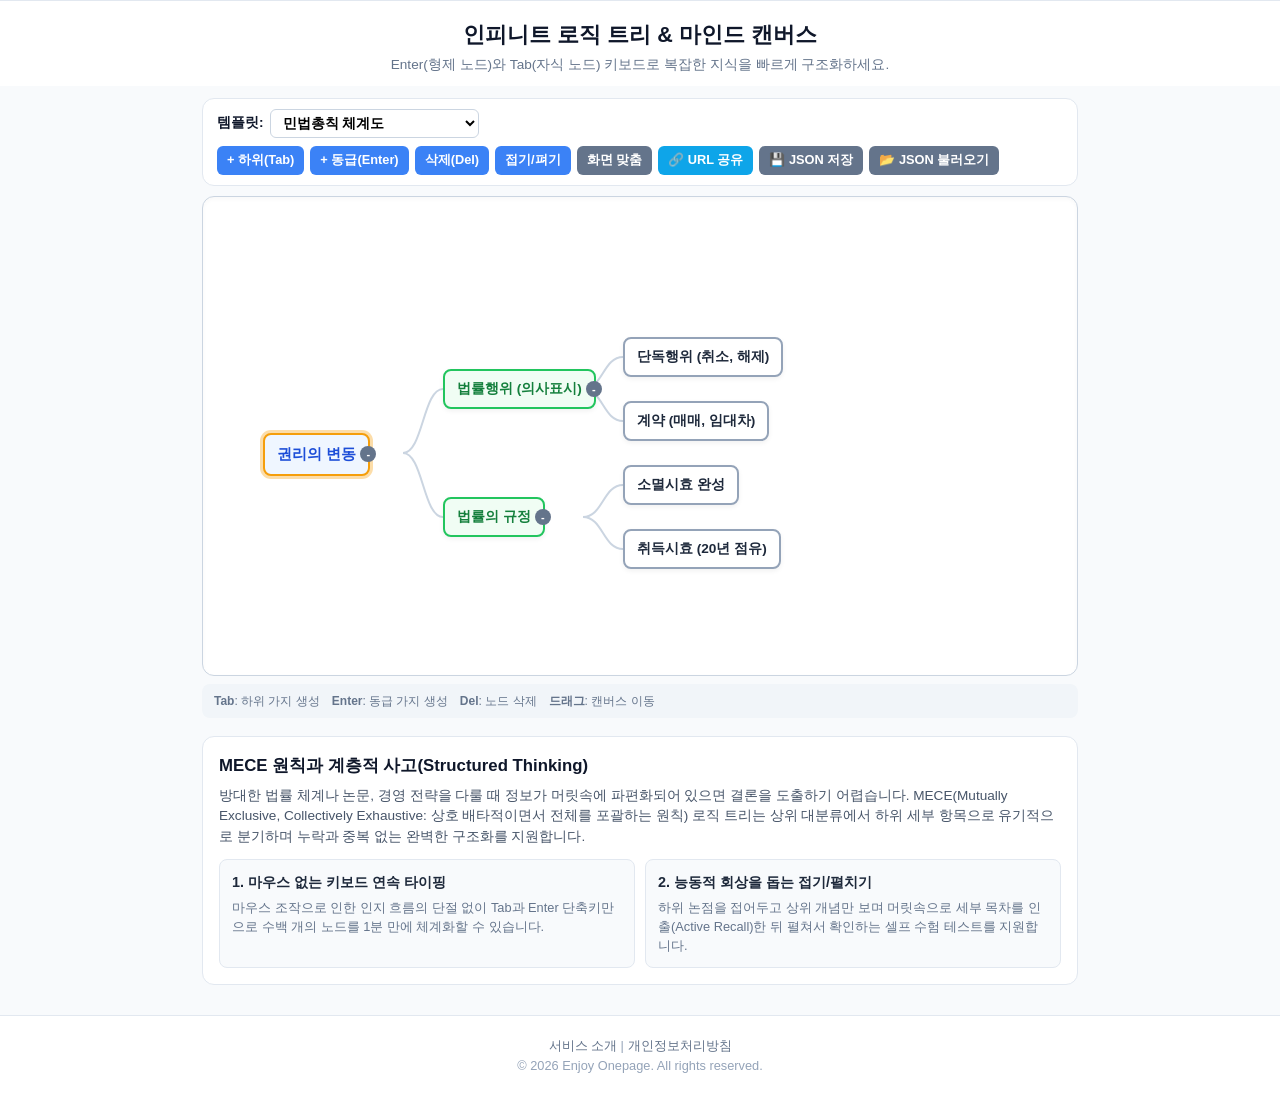
<file: index.html>
<!DOCTYPE html>
<html lang="ko">
<head>
  <meta charset="UTF-8">
  <meta name="robots" content="noindex, follow">
  <meta name="viewport" content="width=device-width, initial-scale=1.0">
  <title>인피니트 로직 트리 & 마인드 캔버스 - 키보드 기반 사고 구조화</title>
  <meta name="description" content="Enter와 Tab 키만으로 계층적 MECE 로직 트리와 마인드맵을 무한 캔버스 위에 고속으로 전개하고 셀프 인출 테스트를 수행하는 사고 정리 도구입니다.">
  <meta name="site-status" content="published">
  <link rel="canonical" href="https://mind-logic-canvas.enjoy-onepage.com/">
  <link rel="manifest" href="manifest.json">
  <link rel="stylesheet" href="style.css">
  <script async src="https://pagead2.googlesyndication.com/pagead/js/adsbygoogle.js?client=ca-pub-1644781424103135" crossorigin="anonymous"></script>
</head>
<body>
  <aside class="ad-top-wrapper" aria-label="광고 영역">
    <div class="ad-top-box">
      <ins class="adsbygoogle"
           style="display:block; max-height:90px;"
           data-ad-client="ca-pub-1644781424103135"
           data-ad-slot="3824727725"
           data-ad-format="horizontal"
           data-full-width-responsive="false"></ins>
      <script>(adsbygoogle = window.adsbygoogle || []).push({});</script>
    </div>
  </aside>

  <header class="app-header">
    <h1 class="app-title">인피니트 로직 트리 & 마인드 캔버스</h1>
    <p class="app-desc">Enter(형제 노드)와 Tab(자식 노드) 키보드로 복잡한 지식을 빠르게 구조화하세요.</p>
  </header>

  <main class="main-container">
    <div class="toolbar">
      <div class="template-select-box">
        <label for="templateSelect">템플릿:</label>
        <select id="templateSelect">
          <option value="civil_law">민법총칙 체계도</option>
          <option value="mece_biz">MECE 매출 극대화 전략</option>
          <option value="sw_arch">소프트웨어 3계층 아키텍처</option>
          <option value="swot_analysis">SWOT 4분면 전략 분석</option>
          <option value="root_cause_5whys">5 Whys 근본 원인 분석</option>
          <option value="okr_goal">OKR 목표 & 핵심 결과 체계</option>
          <option value="empty">빈 캔버스에서 시작</option>
        </select>
      </div>
      <div class="tool-btn-group">
        <button class="tool-btn" id="addChildBtn">+ 하위(Tab)</button>
        <button class="tool-btn" id="addSiblingBtn">+ 동급(Enter)</button>
        <button class="tool-btn" id="deleteNodeBtn">삭제(Del)</button>
        <button class="tool-btn" id="toggleCollapseBtn">접기/펴기</button>
        <button class="tool-btn secondary" id="resetZoomBtn">화면 맞춤</button>
        <button class="tool-btn share" id="shareTreeBtn" title="URL 링크 하나로 이 로직 트리 공유">🔗 URL 공유</button>
        <button class="tool-btn secondary" id="exportTreeBtn" title="JSON 파일로 백업 다운로드">💾 JSON 저장</button>
        <button class="tool-btn secondary" id="importTreeBtn" title="JSON 파일 불러오기">📂 JSON 불러오기</button>
        <input type="file" id="treeFileInput" accept=".json" style="display:none;">
      </div>
    </div>

    <div class="canvas-viewport" id="viewport">
      <svg id="svgLines" class="lines-layer"></svg>
      <div id="nodesLayer" class="nodes-layer"></div>
    </div>

    <div class="shortcut-guide">
      <span class="guide-item"><strong>Tab</strong>: 하위 가지 생성</span>
      <span class="guide-item"><strong>Enter</strong>: 동급 가지 생성</span>
      <span class="guide-item"><strong>Del</strong>: 노드 삭제</span>
      <span class="guide-item"><strong>드래그</strong>: 캔버스 이동</span>
    </div>

    <div class="ad-mid-wrapper">
      <ins class="adsbygoogle"
           style="display:block; text-align:center;"
           data-ad-layout="in-article"
           data-ad-format="fluid"
           data-ad-client="ca-pub-1644781424103135"
           data-ad-slot="1186914926"></ins>
      <script>(adsbygoogle = window.adsbygoogle || []).push({});</script>
    </div>

    <section class="edu-guide">
      <h2>MECE 원칙과 계층적 사고(Structured Thinking)</h2>
      <p>방대한 법률 체계나 논문, 경영 전략을 다룰 때 정보가 머릿속에 파편화되어 있으면 결론을 도출하기 어렵습니다. MECE(Mutually Exclusive, Collectively Exhaustive: 상호 배타적이면서 전체를 포괄하는 원칙) 로직 트리는 상위 대분류에서 하위 세부 항목으로 유기적으로 분기하며 누락과 중복 없는 완벽한 구조화를 지원합니다.</p>
      <div class="guide-cards">
        <div class="guide-card">
          <h3>1. 마우스 없는 키보드 연속 타이핑</h3>
          <p>마우스 조작으로 인한 인지 흐름의 단절 없이 Tab과 Enter 단축키만으로 수백 개의 노드를 1분 만에 체계화할 수 있습니다.</p>
        </div>
        <div class="guide-card">
          <h3>2. 능동적 회상을 돕는 접기/펼치기</h3>
          <p>하위 논점을 접어두고 상위 개념만 보며 머릿속으로 세부 목차를 인출(Active Recall)한 뒤 펼쳐서 확인하는 셀프 수험 테스트를 지원합니다.</p>
        </div>
      </div>
    </section>

    <div class="ad-bottom-wrapper">
      <ins class="adsbygoogle"
           style="display:block"
           data-ad-format="autorelaxed"
           data-ad-client="ca-pub-1644781424103135"
           data-ad-slot="3416334507"></ins>
      <script>(adsbygoogle = window.adsbygoogle || []).push({});</script>
    </div>
  </main>

  <footer class="app-footer">
    <div class="footer-links">
      <a href="about.html">서비스 소개</a> | 
      <a href="privacy.html">개인정보처리방침</a>
    </div>
    <p>&copy; 2026 Enjoy Onepage. All rights reserved.</p>
  </footer>

  <script src="app.js"></script>
</body>
</html>
</file>
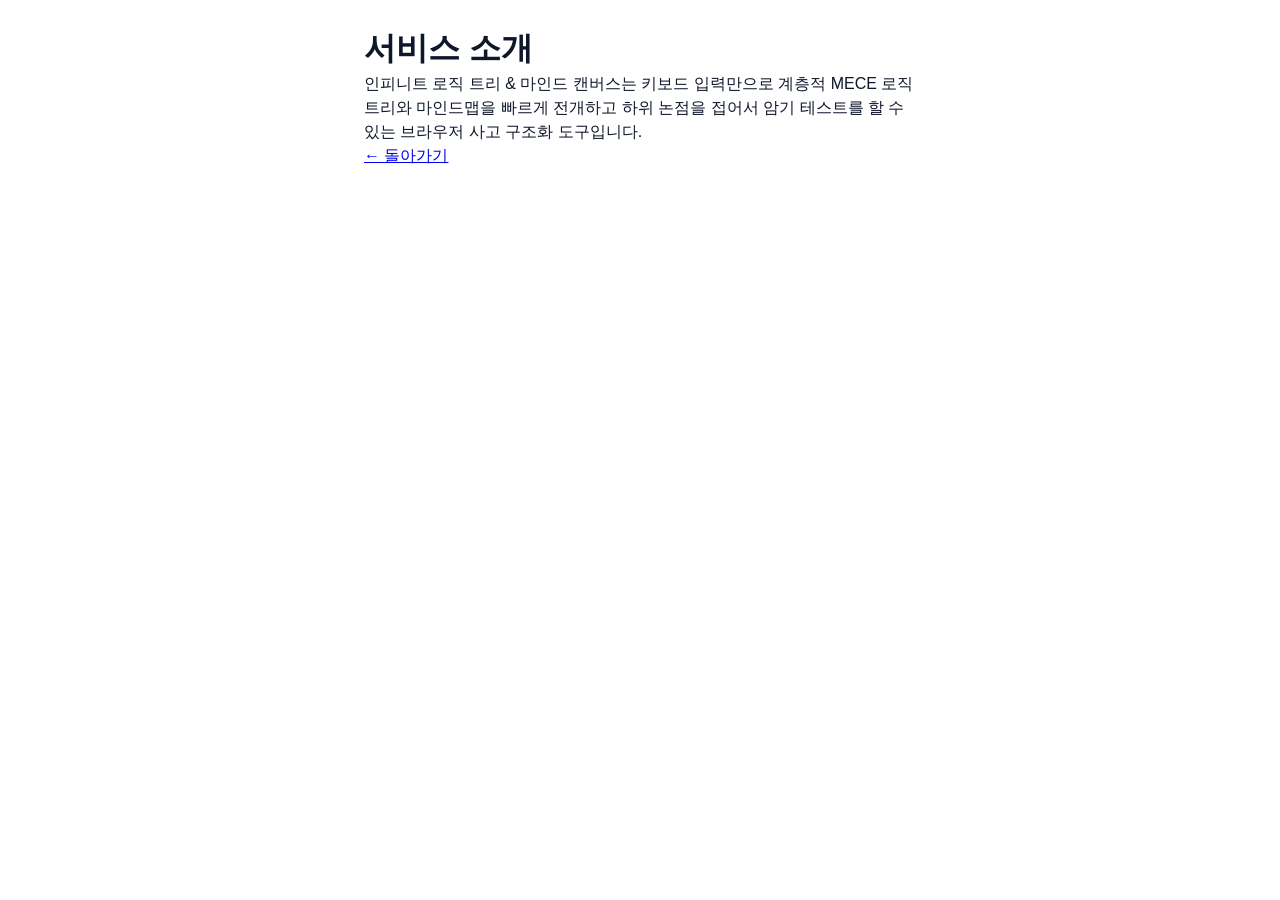
<file: about.html>
<!DOCTYPE html>
<html lang="ko">
<head>
  <meta charset="UTF-8">
  <meta name="robots" content="noindex, follow">
  <meta name="viewport" content="width=device-width, initial-scale=1.0">
  <title>서비스 소개 - 인피니트 로직 트리 & 마인드 캔버스</title>
  <link rel="stylesheet" href="style.css">
</head>
<body style="padding: 24px; max-width: 600px; margin: 0 auto; background: #fff;">
  <h1>서비스 소개</h1>
  <p>인피니트 로직 트리 & 마인드 캔버스는 키보드 입력만으로 계층적 MECE 로직 트리와 마인드맵을 빠르게 전개하고 하위 논점을 접어서 암기 테스트를 할 수 있는 브라우저 사고 구조화 도구입니다.</p>
  <p><a href="index.html">← 돌아가기</a></p>
</body>
</html>
</file>
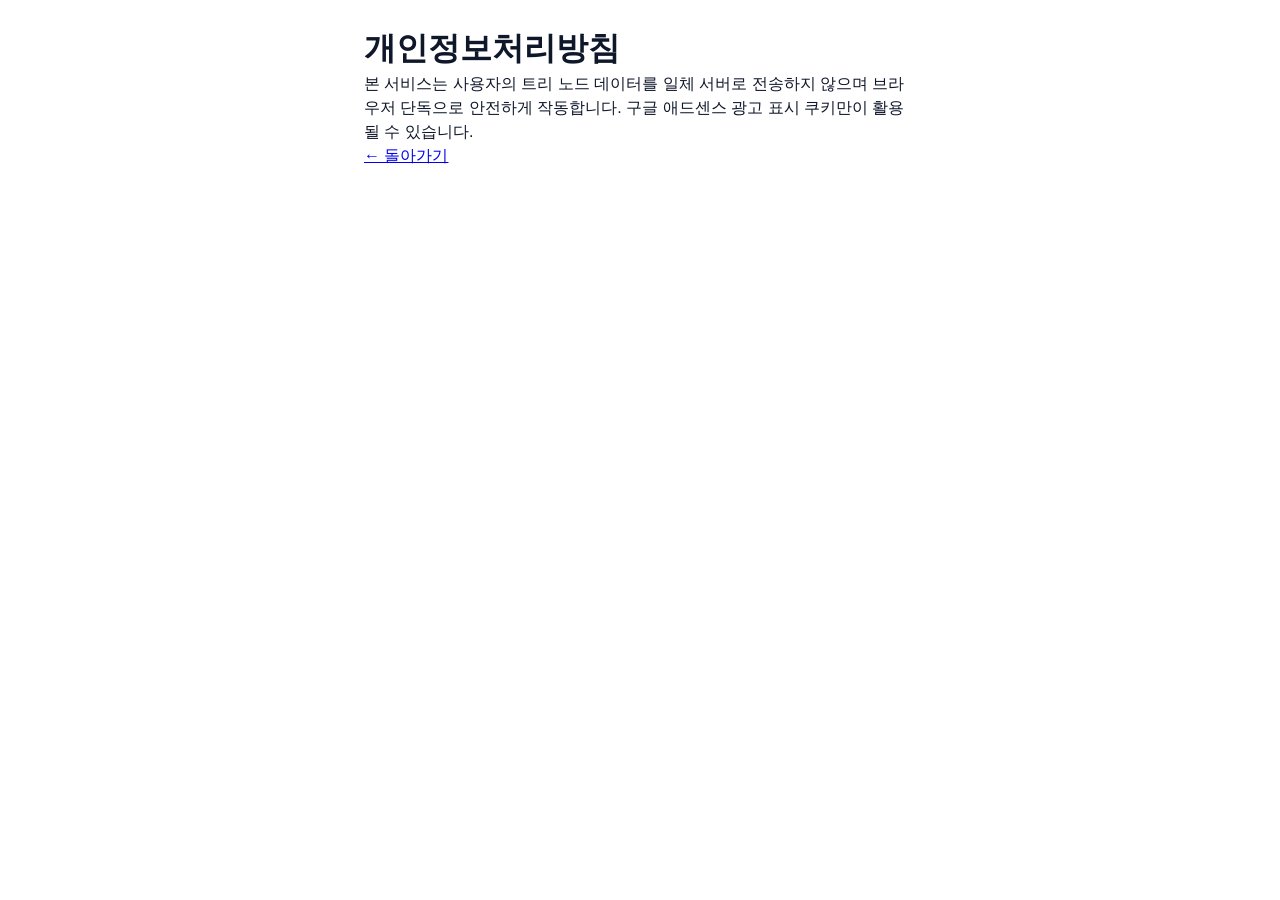
<file: privacy.html>
<!DOCTYPE html>
<html lang="ko">
<head>
  <meta charset="UTF-8">
  <meta name="robots" content="noindex, follow">
  <meta name="viewport" content="width=device-width, initial-scale=1.0">
  <title>개인정보처리방침 - 인피니트 로직 트리 & 마인드 캔버스</title>
  <link rel="stylesheet" href="style.css">
</head>
<body style="padding: 24px; max-width: 600px; margin: 0 auto; background: #fff;">
  <h1>개인정보처리방침</h1>
  <p>본 서비스는 사용자의 트리 노드 데이터를 일체 서버로 전송하지 않으며 브라우저 단독으로 안전하게 작동합니다. 구글 애드센스 광고 표시 쿠키만이 활용될 수 있습니다.</p>
  <p><a href="index.html">← 돌아가기</a></p>
</body>
</html>
</file>
<file: style.css>
* {
  box-sizing: border-box;
  margin: 0;
  padding: 0;
}

body {
  font-family: -apple-system, BlinkMacSystemFont, "Segoe UI", Roboto, "Noto Sans KR", sans-serif;
  background-color: #f8fafc;
  color: #0f172a;
  line-height: 1.5;
  display: flex;
  flex-direction: column;
  min-height: 100vh;
  overflow-x: hidden;
}

.ad-top-wrapper {
  width: 100%;
  max-height: 90px;
  overflow: hidden;
  display: flex;
  justify-content: center;
  background: #f1f5f9;
  border-bottom: 1px solid #e2e8f0;
}

.ad-top-box {
  width: 100%;
  max-width: 1200px;
  max-height: 90px;
  overflow: hidden;
}

.app-header {
  text-align: center;
  padding: 18px 12px 10px;
  background: #ffffff;
}

.app-title {
  font-size: 1.35rem;
  font-weight: 800;
  color: #0f172a;
  margin-bottom: 4px;
}

.app-desc {
  font-size: 0.85rem;
  color: #64748b;
}

.main-container {
  width: 100%;
  max-width: 900px;
  margin: 0 auto;
  padding: 12px;
  flex: 1;
}

.toolbar {
  display: flex;
  flex-wrap: wrap;
  gap: 8px;
  align-items: center;
  justify-content: space-between;
  background: #ffffff;
  padding: 10px 14px;
  border-radius: 12px;
  border: 1px solid #e2e8f0;
  margin-bottom: 10px;
}

.template-select-box {
  display: flex;
  align-items: center;
  gap: 6px;
  font-size: 0.85rem;
  font-weight: 600;
}

.template-select-box select {
  padding: 5px 8px;
  border: 1px solid #cbd5e1;
  border-radius: 6px;
  font-size: 0.85rem;
  font-weight: 600;
  background: #ffffff;
}

.tool-btn-group {
  display: flex;
  gap: 6px;
  flex-wrap: wrap;
}

.tool-btn {
  padding: 6px 10px;
  font-size: 0.8rem;
  font-weight: 700;
  background: #3b82f6;
  color: #ffffff;
  border: none;
  border-radius: 6px;
  cursor: pointer;
  transition: background 0.15s;
}

.tool-btn:hover {
  background: #2563eb;
}

.tool-btn.secondary {
  background: #64748b;
}

.tool-btn.share {
  background: #0ea5e9;
}

.tool-btn.share:hover {
  background: #0284c7;
}


.canvas-viewport {
  width: 100%;
  height: 480px;
  background: #ffffff;
  border: 1px solid #cbd5e1;
  border-radius: 12px;
  position: relative;
  overflow: hidden;
  cursor: grab;
  user-select: none;
  box-shadow: inset 0 2px 4px rgba(0,0,0,0.03);
}

.canvas-viewport:active {
  cursor: grabbing;
}

.lines-layer {
  position: absolute;
  top: 0;
  left: 0;
  width: 100%;
  height: 100%;
  pointer-events: none;
}

.nodes-layer {
  position: absolute;
  top: 0;
  left: 0;
  width: 100%;
  height: 100%;
  transform-origin: 0 0;
}

.tree-node {
  position: absolute;
  min-width: 100px;
  max-width: 200px;
  background: #ffffff;
  border: 2px solid #94a3b8;
  border-radius: 8px;
  padding: 8px 12px;
  font-size: 0.85rem;
  font-weight: 600;
  color: #1e293b;
  cursor: pointer;
  box-shadow: 0 2px 5px rgba(0,0,0,0.06);
  outline: none;
  transition: border-color 0.15s, box-shadow 0.15s;
}

.tree-node.level-0 {
  background: #eff6ff;
  border-color: #3b82f6;
  font-weight: 800;
  font-size: 0.95rem;
  color: #1d4ed8;
}

.tree-node.level-1 {
  background: #f0fdf4;
  border-color: #22c55e;
  color: #15803d;
}

.tree-node.selected {
  border-color: #f59e0b;
  box-shadow: 0 0 0 3px rgba(245, 158, 11, 0.35);
}

.node-text {
  outline: none;
  word-break: keep-all;
}

.collapse-toggle {
  position: absolute;
  right: -8px;
  top: 50%;
  transform: translateY(-50%);
  width: 16px;
  height: 16px;
  background: #64748b;
  color: #ffffff;
  font-size: 11px;
  font-weight: 800;
  border-radius: 50%;
  display: flex;
  align-items: center;
  justify-content: center;
  cursor: pointer;
}

.shortcut-guide {
  display: flex;
  flex-wrap: wrap;
  gap: 12px;
  background: #f1f5f9;
  padding: 8px 12px;
  border-radius: 8px;
  font-size: 0.75rem;
  color: #64748b;
  margin-top: 8px;
  margin-bottom: 16px;
}

.ad-mid-wrapper, .ad-bottom-wrapper {
  margin: 18px 0;
  width: 100%;
  text-align: center;
}

.edu-guide {
  background: #ffffff;
  border: 1px solid #e2e8f0;
  border-radius: 12px;
  padding: 16px;
  margin-bottom: 16px;
}

.edu-guide h2 {
  font-size: 1.05rem;
  color: #0f172a;
  margin-bottom: 8px;
}

.edu-guide p {
  font-size: 0.85rem;
  color: #475569;
  margin-bottom: 12px;
}

.guide-cards {
  display: grid;
  grid-template-columns: 1fr;
  gap: 10px;
}

@media (min-width: 600px) {
  .guide-cards {
    grid-template-columns: 1fr 1fr;
  }
}

.guide-card {
  background: #f8fafc;
  padding: 12px;
  border-radius: 8px;
  border: 1px solid #e2e8f0;
}

.guide-card h3 {
  font-size: 0.9rem;
  color: #1e293b;
  margin-bottom: 4px;
}

.guide-card p {
  font-size: 0.8rem;
  color: #64748b;
  margin-bottom: 0;
}

.app-footer {
  text-align: center;
  padding: 20px 10px;
  font-size: 0.8rem;
  color: #94a3b8;
  border-top: 1px solid #e2e8f0;
  background: #ffffff;
}

.footer-links a {
  color: #64748b;
  text-decoration: none;
}
</file>
